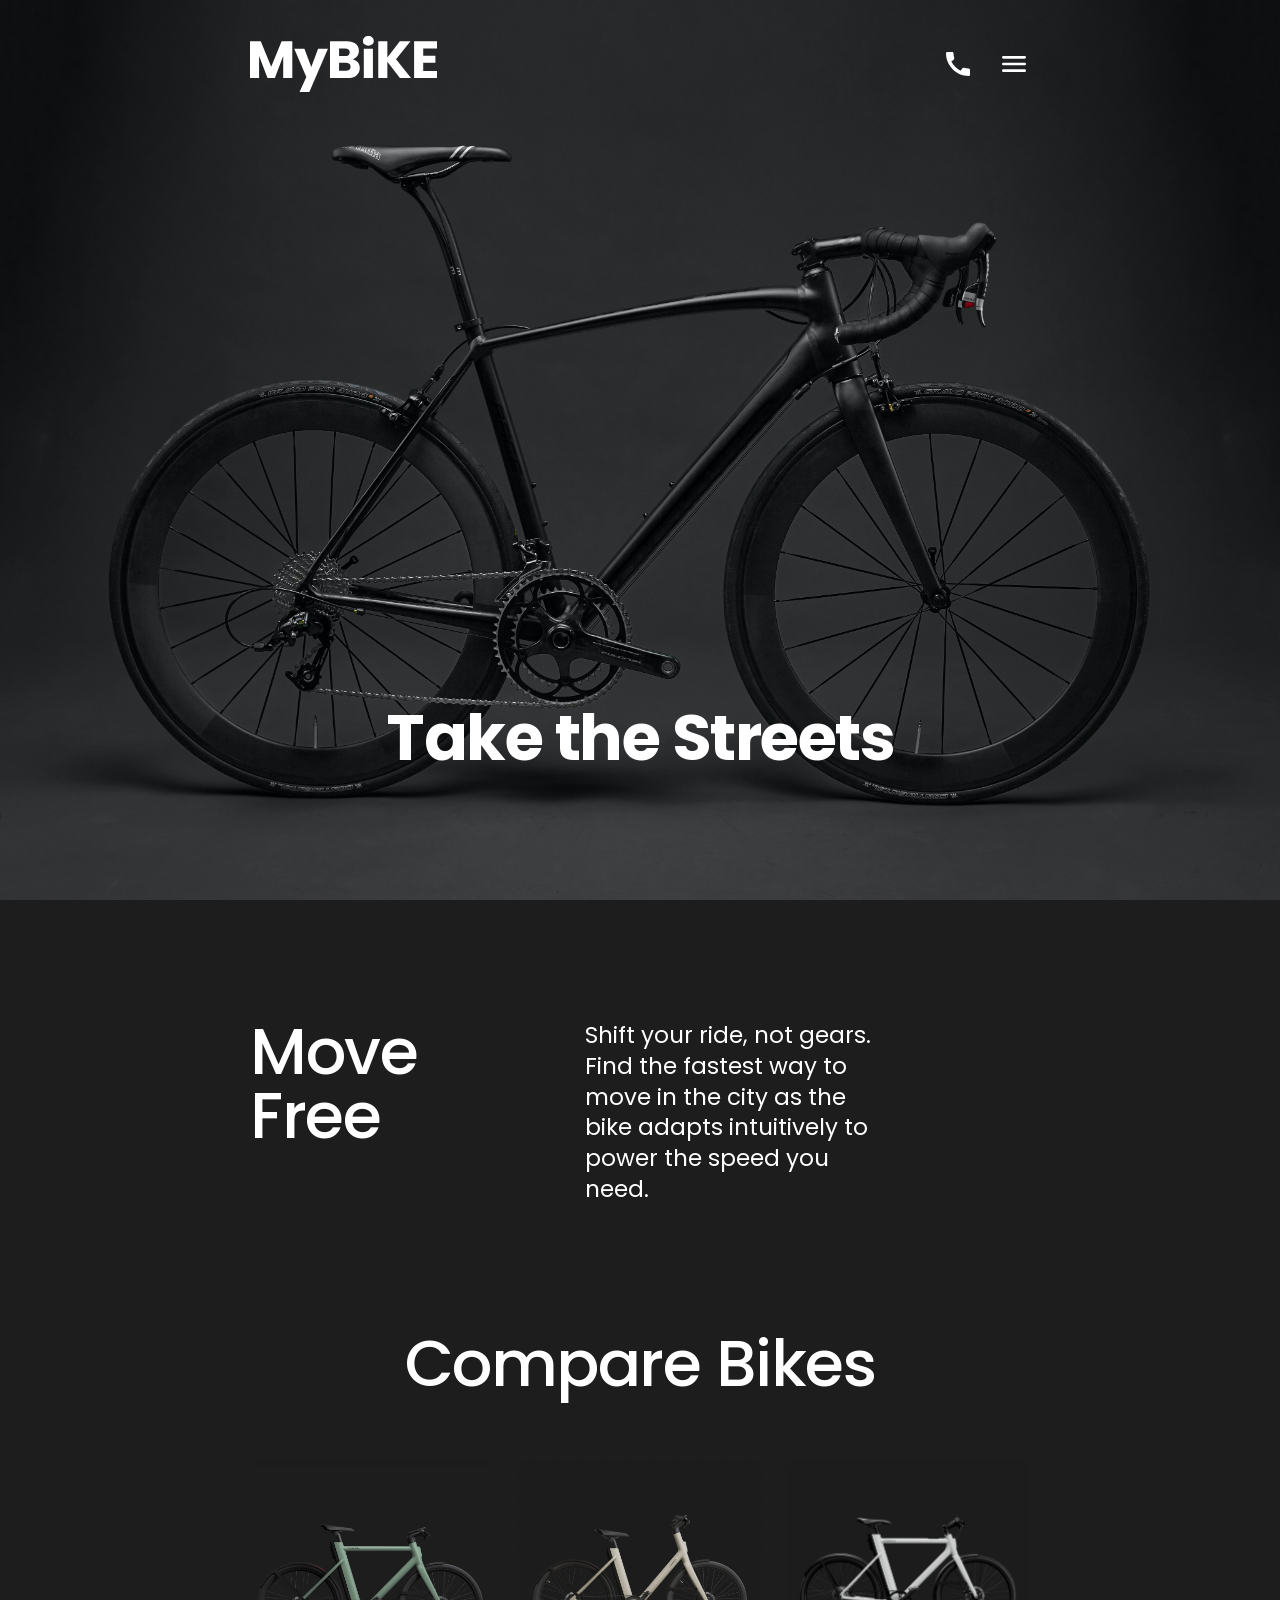
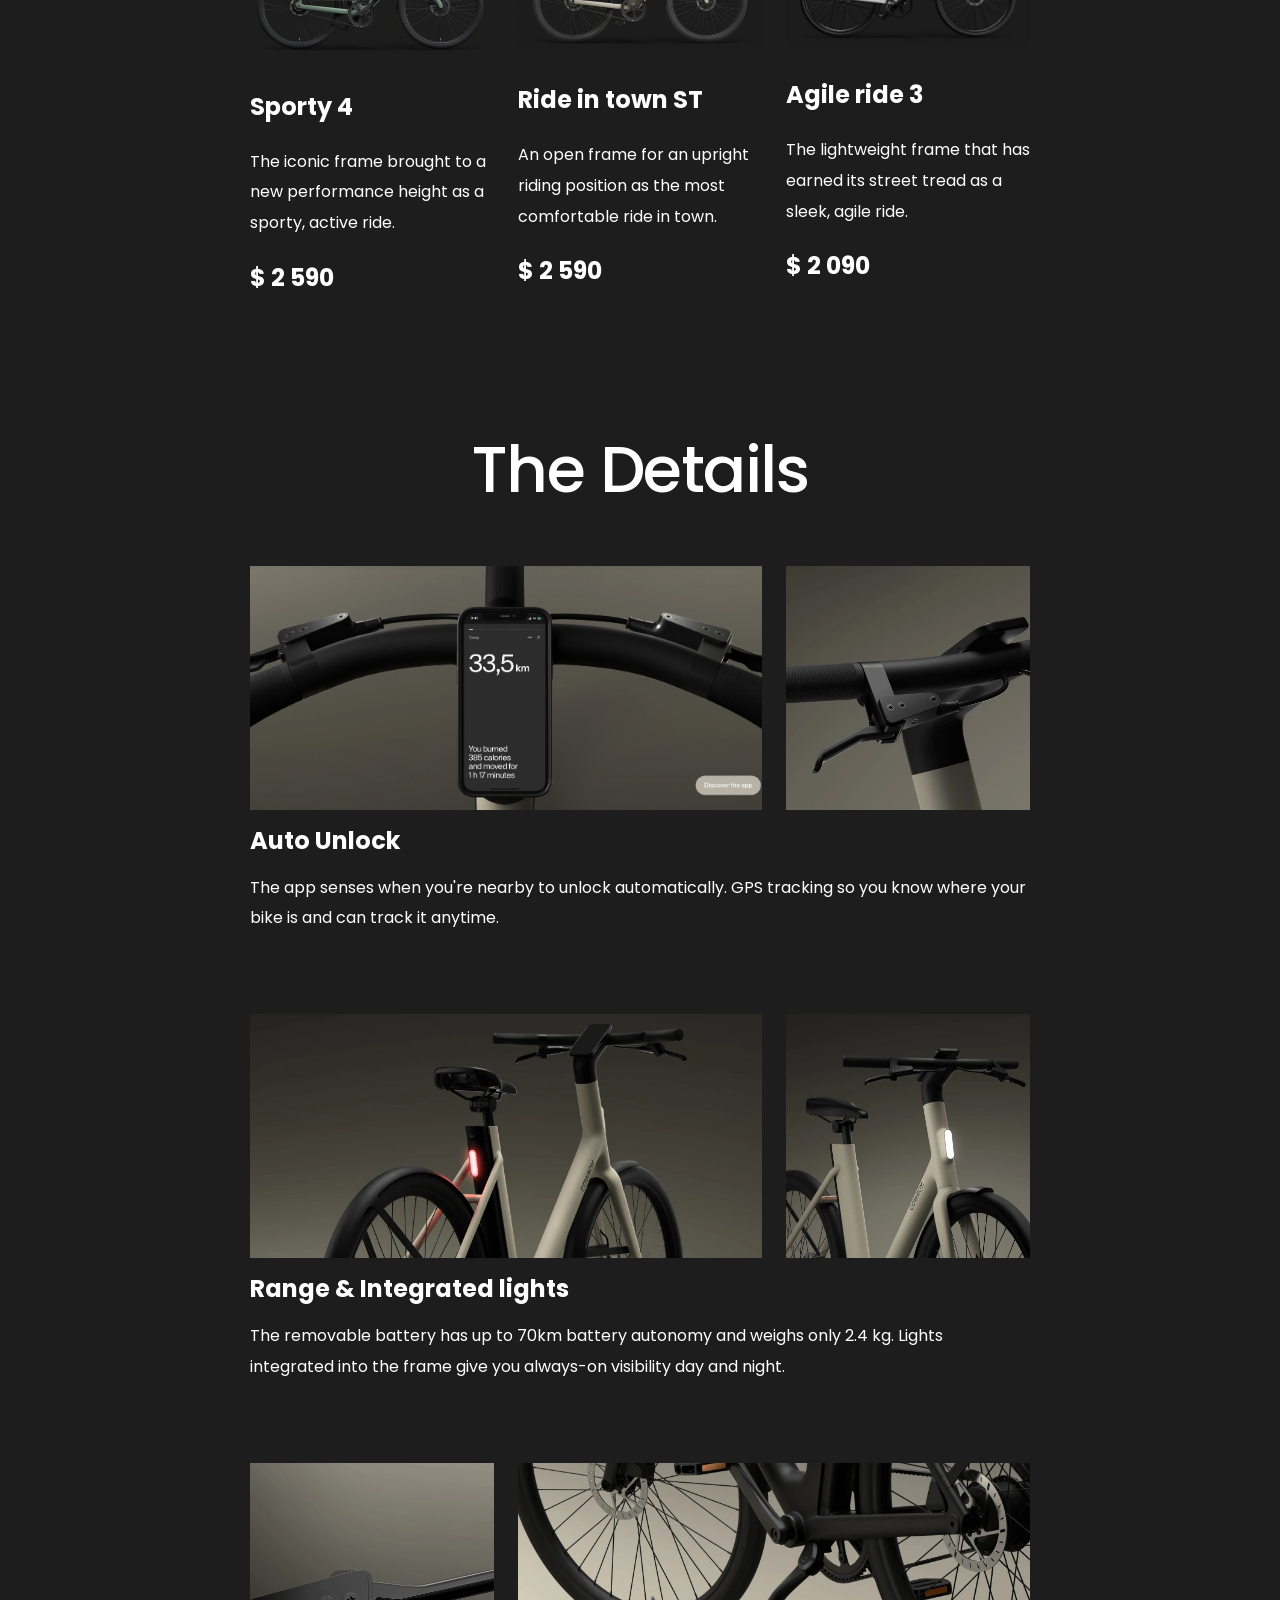
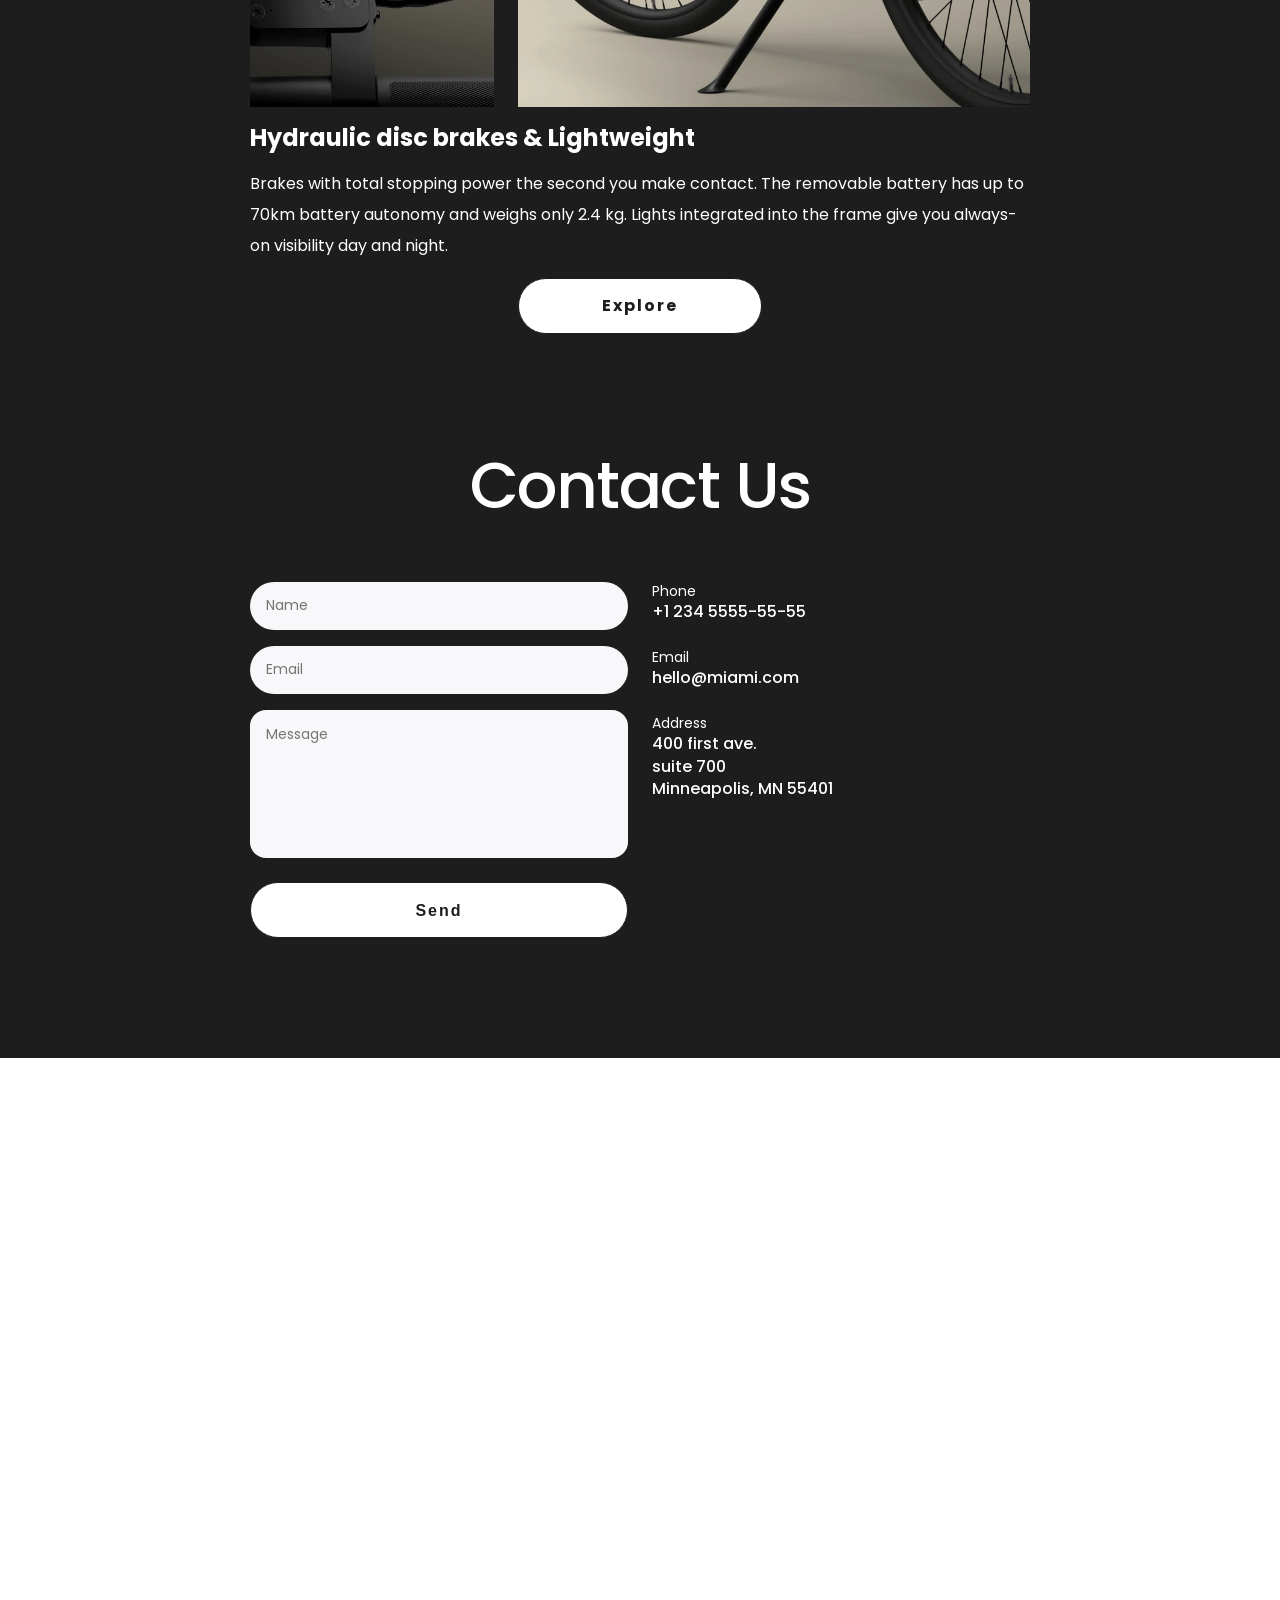
<file: index.html>
<!doctype html><html lang="en" class="page"><head><meta charset="utf-8"><meta name="viewport" content="width=device-width, initial-scale=1.0"><title>MyBike</title><link rel="stylesheet" href="index.76f45bf0.css"><link rel="preconnect" href="https://fonts.googleapis.com"><link rel="preconnect" href="https://fonts.gstatic.com"><link href="https://fonts.googleapis.com/css2?family=Poppins:ital,wght@0,500;0,600;0,700;1,100;1,400;1,500;1,600;1,700&display=swap" rel="stylesheet"><script src="index.cabb280d.js" defer></script></head><body class="page__body"> <header class="header"> <div class="container"> <div class="header__content"> <div class="top-bar"> <a class="top-bar__logo-link" href="#"> <img class="top-bar__logo" src="Property%201=Default.a806cd37.svg" alt="MyBike logo"> </a> <div class="top-bar__icons"> <a href="tel:+1 234 5555-55-55" class="icon icon--call-phone"> <span class="icon__number">+1 234 5555-55-55 </span> </a> <a href="#menu" class="icon icon--burger-menu"></a> </div> </div> <div class="header__bottom"> <h1 class="header__title">Take the Streets</h1> </div> </div> </div> </header> <aside class="menu page__menu" id="menu"> <div class="container"> <div class="menu__top top-bar"> <a class="top-bar__logo-link" href="#"> <img src="Property%201=Menu_logo.42b69e77.svg" alt="MyBike logo menu"> </a> <a href="#" class="icon icon--close"></a> </div> <div class="menu__bottom"> <nav class="menu__nav nav"> <ul class="nav__list"> <li class="nav__item"> <a class="nav__link" href="#">Home</a> </li> <li class="nav__item"> <a class="nav__link" href="#about-us">About Us</a> </li> <li class="nav__item"> <a class="nav__link" href="#compare-bikes">Compare Bikes</a> </li> <li class="nav__item"> <a class="nav__link" href="#details">Details</a> </li> <li class="nav__item"> <a class="nav__link" href="#contacts">Contacts</a> </li> </ul> </nav> <a href="tel:+1 234 5555-55-55" class="menu__phone-number">+1 234 5555-55-55</a> <a href="tel:+1 234 5555-55-55" class="menu__book-test-ride">Book a test ride</a> </div> </div> </aside> <main class="main"> <div class="container"> <div class="main__content"> <section class="about-us section" id="about-us"> <h2 class="about-us__title section__title section__title--align--left">Move Free</h2> <div class="about-us__content"> <p class="about-us__description">Shift your ride, not gears. Find the fastest way to move in the city as the bike adapts intuitively to power the speed you need.</p> </div> </section> <section class="compare-bikes section" id="compare-bikes"> <h2 class="section__title">Compare Bikes</h2> <div class="compare-bikes__products"> <article class="compare-bikes__product product"> <a href="#" class="product__link"> <img src="ffa793c437ea939517652cd41ee797dd863a0409.5944b025.png" alt="Sporty 4" class="product__photo"> </a> <h3 class="product__title">Sporty 4</h3> <p class="product__summary">The iconic frame brought to a new performance height as a sporty, active ride.</p> <p class="product__price">$ 2 590</p> </article> <article class="compare-bikes__product product"> <a href="#" class="product__link"> <img src="1c6ab38654b5d5714893d52b3f3e148baa6c64ea.f81c5136.png" alt="Ride in town ST" class="product__photo"> </a> <h3 class="product__title">Ride in town ST</h3> <p class="product__summary">An open frame for an upright riding position as the most comfortable ride in town.</p> <p class="product__price">$ 2 590</p> </article> <article class="compare-bikes__product product"> <a href="#" class="product__link"> <img src="8b725344db3f03291db7dc8e12575c84feeb427a.7bf0c9f5.png" alt="Agile ride 3" class="product__photo"> </a> <h3 class="product__title">Agile ride 3</h3> <p class="product__summary">The lightweight frame that has earned its street tread as a sleek, agile ride.</p> <p class="product__price">$ 2 090</p> </article> </div> </section> <section class="details section" id="details"> <h2 class="section__title">The Details</h2> <div class="details__wrapper"> <article class="detail"> <div class="detail__photos"> <a href="#" class="detail__link detail__link--wide"> <img src="672a6947d1413efb597cd2eb1ee1a7b54d3867c0.5c050490.png" alt="Auto Unlock" class="detail__photo"> </a> <a href="#" class="detail__link detail__link--square"> <img src="3fec78afaeecf6fee0010b0afbc18cfc2494952b.d96b919b.png" alt="Auto Unlock" class="detail__photo"> </a> </div> <div class="detail__content"> <h3 class="detail__title">Auto Unlock</h3> <p class="detail__description">The app senses when you're nearby to unlock automatically. GPS tracking so you know where your bike is and can track it anytime.</p> </div> </article> <article class="detail"> <div class="detail__photos"> <a href="#" class="detail__link detail__link--wide"> <img src="7cf633168f581eec5ed5c8f2de2052f280f54641.308d4420.png" alt="Range & Integrated lights" class="detail__photo"> </a> <a href="#" class="detail__link detail__link--square"> <img src="4aa80f36942cf3f60de7786a4521813d16340088.738fd969.png" alt="Range & Integrated lights" class="detail__photo"> </a> </div> <div class="detail__content"> <h3 class="detail__title">Range & Integrated lights</h3> <p class="detail__description">The removable battery has up to 70km battery autonomy and weighs only 2.4 kg. Lights integrated into the frame give you always-on visibility day and night.</p> </div> </article> <article class="detail"> <div class="detail__photos"> <a href="#" class="detail__link detail__link--square"> <img src="fca61b738097a073702265a17f038d90b07a2647.17feba18.png" alt="Hydraulic disc brakes & Lightweight" class="detail__photo"> </a> <a href="#" class="detail__link detail__link--wide"> <img src="678ee16f35a813f9ad0ec242e7473e67fd4c326d.63dfcf0e.png" alt="Hydraulic disc brakes & Lightweight" class="detail__photo"> </a> </div> <div class="detail__content"> <h3 class="detail__title">Hydraulic disc brakes & Lightweight</h3> <p class="detail__description">Brakes with total stopping power the second you make contact. The removable battery has up to 70km battery autonomy and weighs only 2.4 kg. Lights integrated into the frame give you always-on visibility day and night.</p> </div> </article> </div> <div class="details__button-container"> <a href="#" class="button button--explore"> Explore </a> </div> </section> <section class="contacts section" id="contacts"> <h2 class="section__title">Contact us</h2> <div class="contacts__content"> <form onsubmit="this.reset(); return false;" class="contacts__form form"> <input class="form__input form__input--name" type="text" placeholder="Name" required> <input class="form__input form__input--email" type="email" placeholder="Email" required> <textarea class="form__input form__input--message" placeholder="Message" required></textarea> <button class="button button--send"> Send </button> </form> <div class="contacts__block"> <div class="contacts__phone contacts__title">Phone <br> <a href="tel:+1 234 5555-55-55" class="contacts__value"> +1 234 5555-55-55 </a> </div> <div class="contacts__email contacts__title">Email <br> <a href="mailto:hello@miami.com" class="contacts__value"> hello@miami.com </a> </div> <div class="contacts__address contacts__title">Address <br> <a target="_blank" href="https://www.google.com/maps?q=400+1st+Ave+S+Minneapolis+MN+55401" class="contacts__value"> 400 first ave.<br>suite 700 <br>Minneapolis, MN 55401 </a> </div> </div> </div> </section> </div> </div> </main> <footer class="footer"></footer> </body></html>
</file>
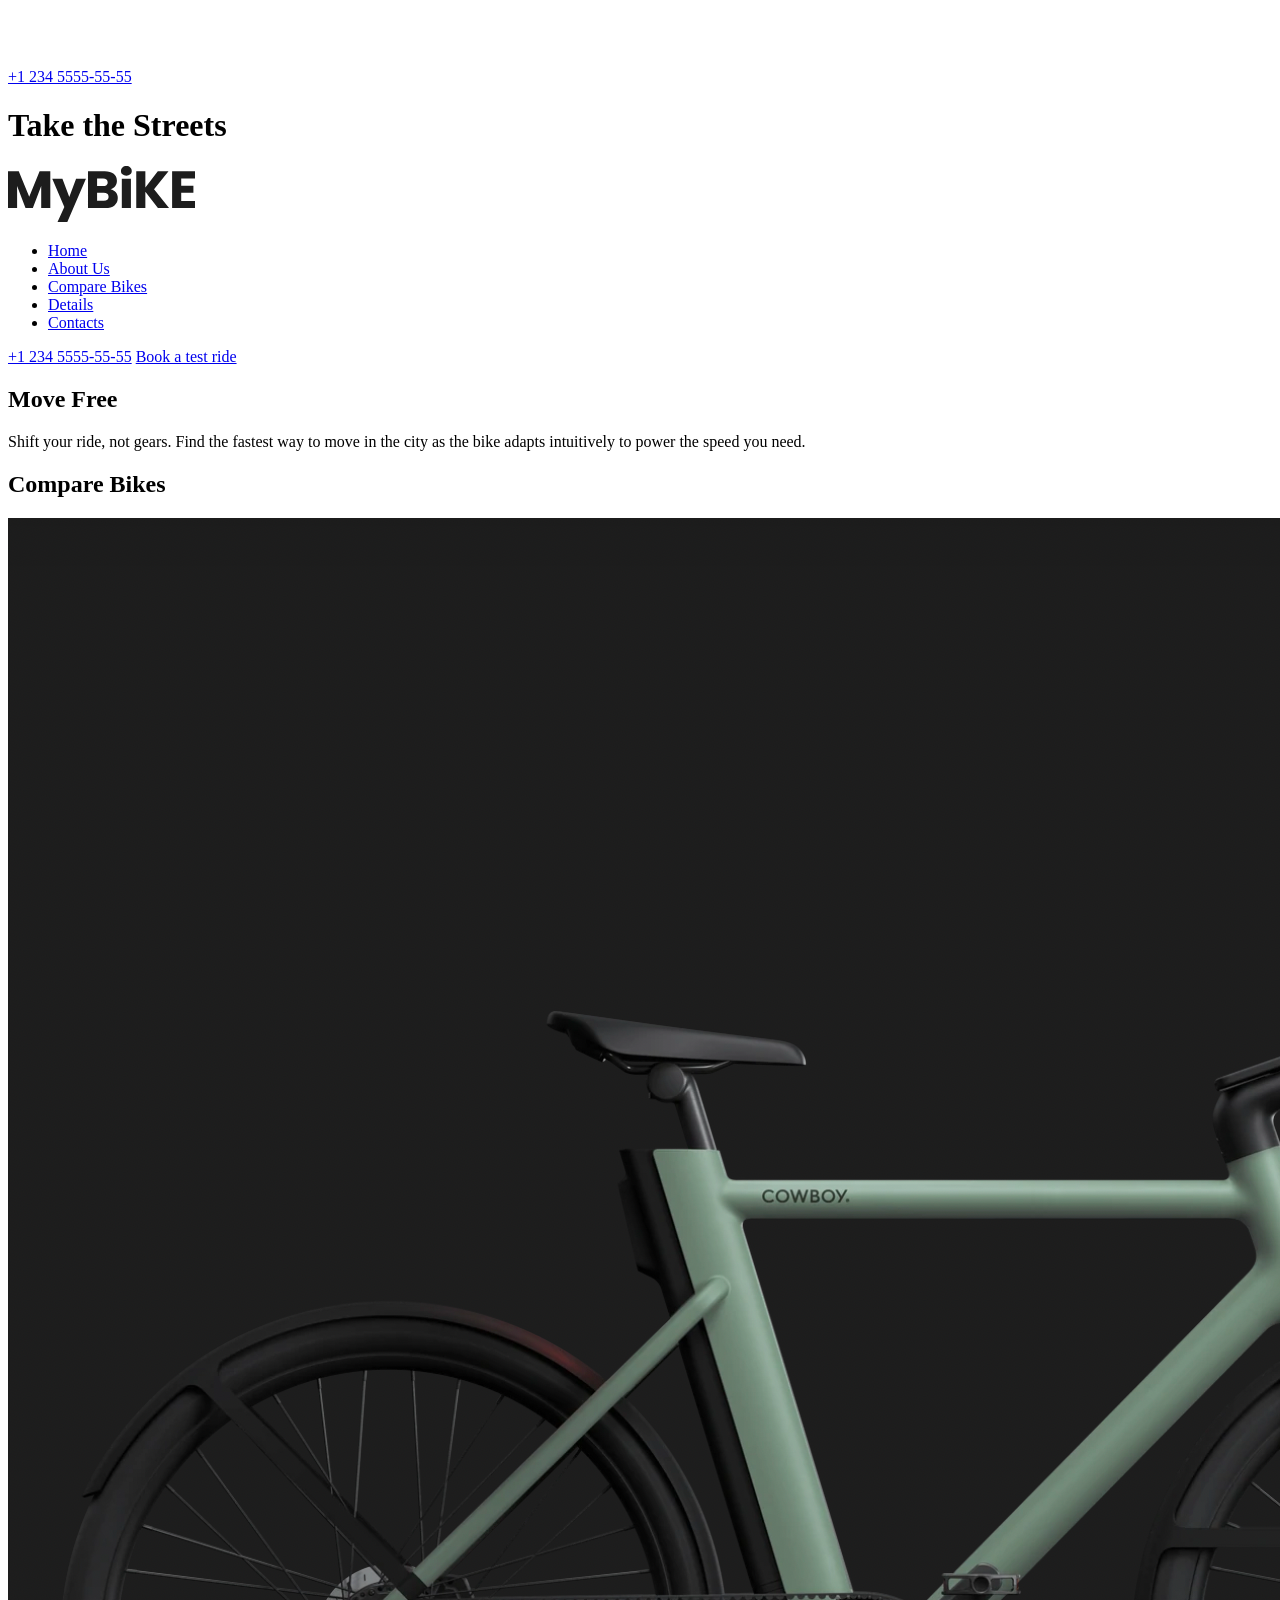
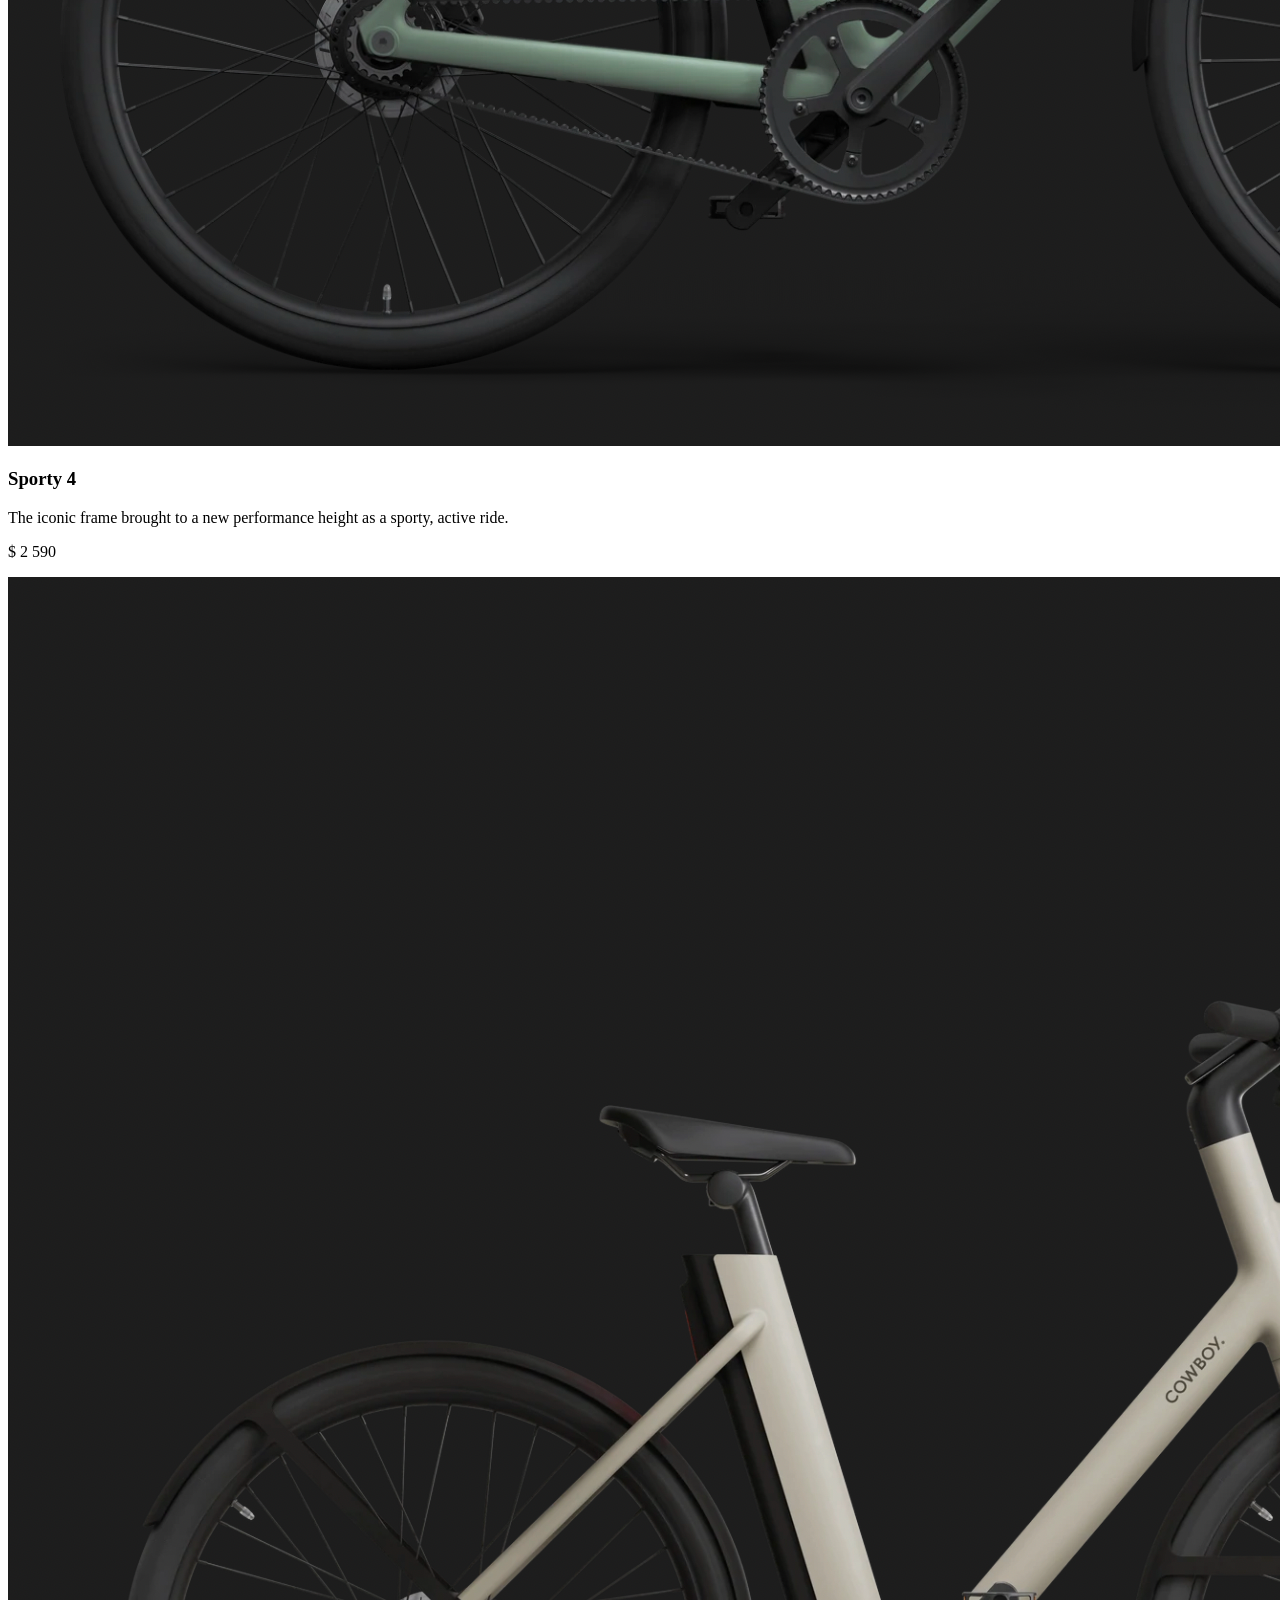
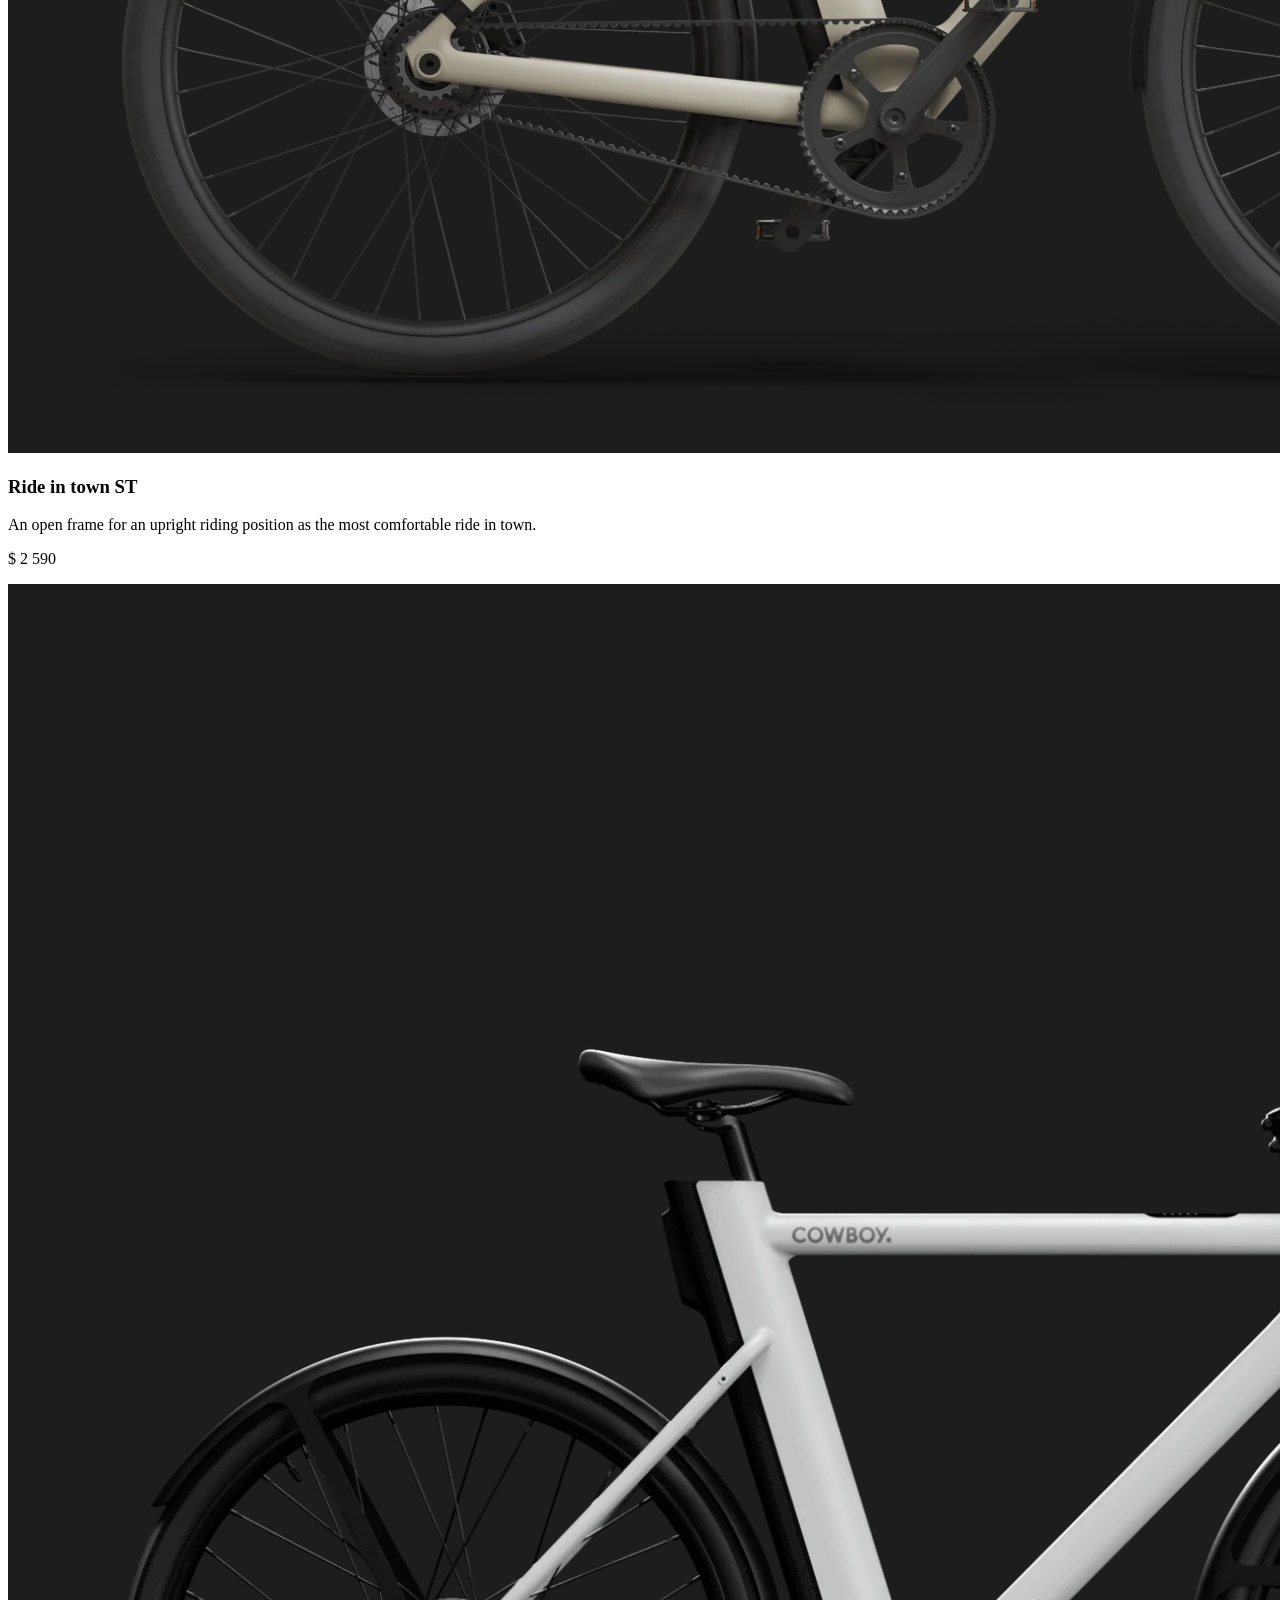
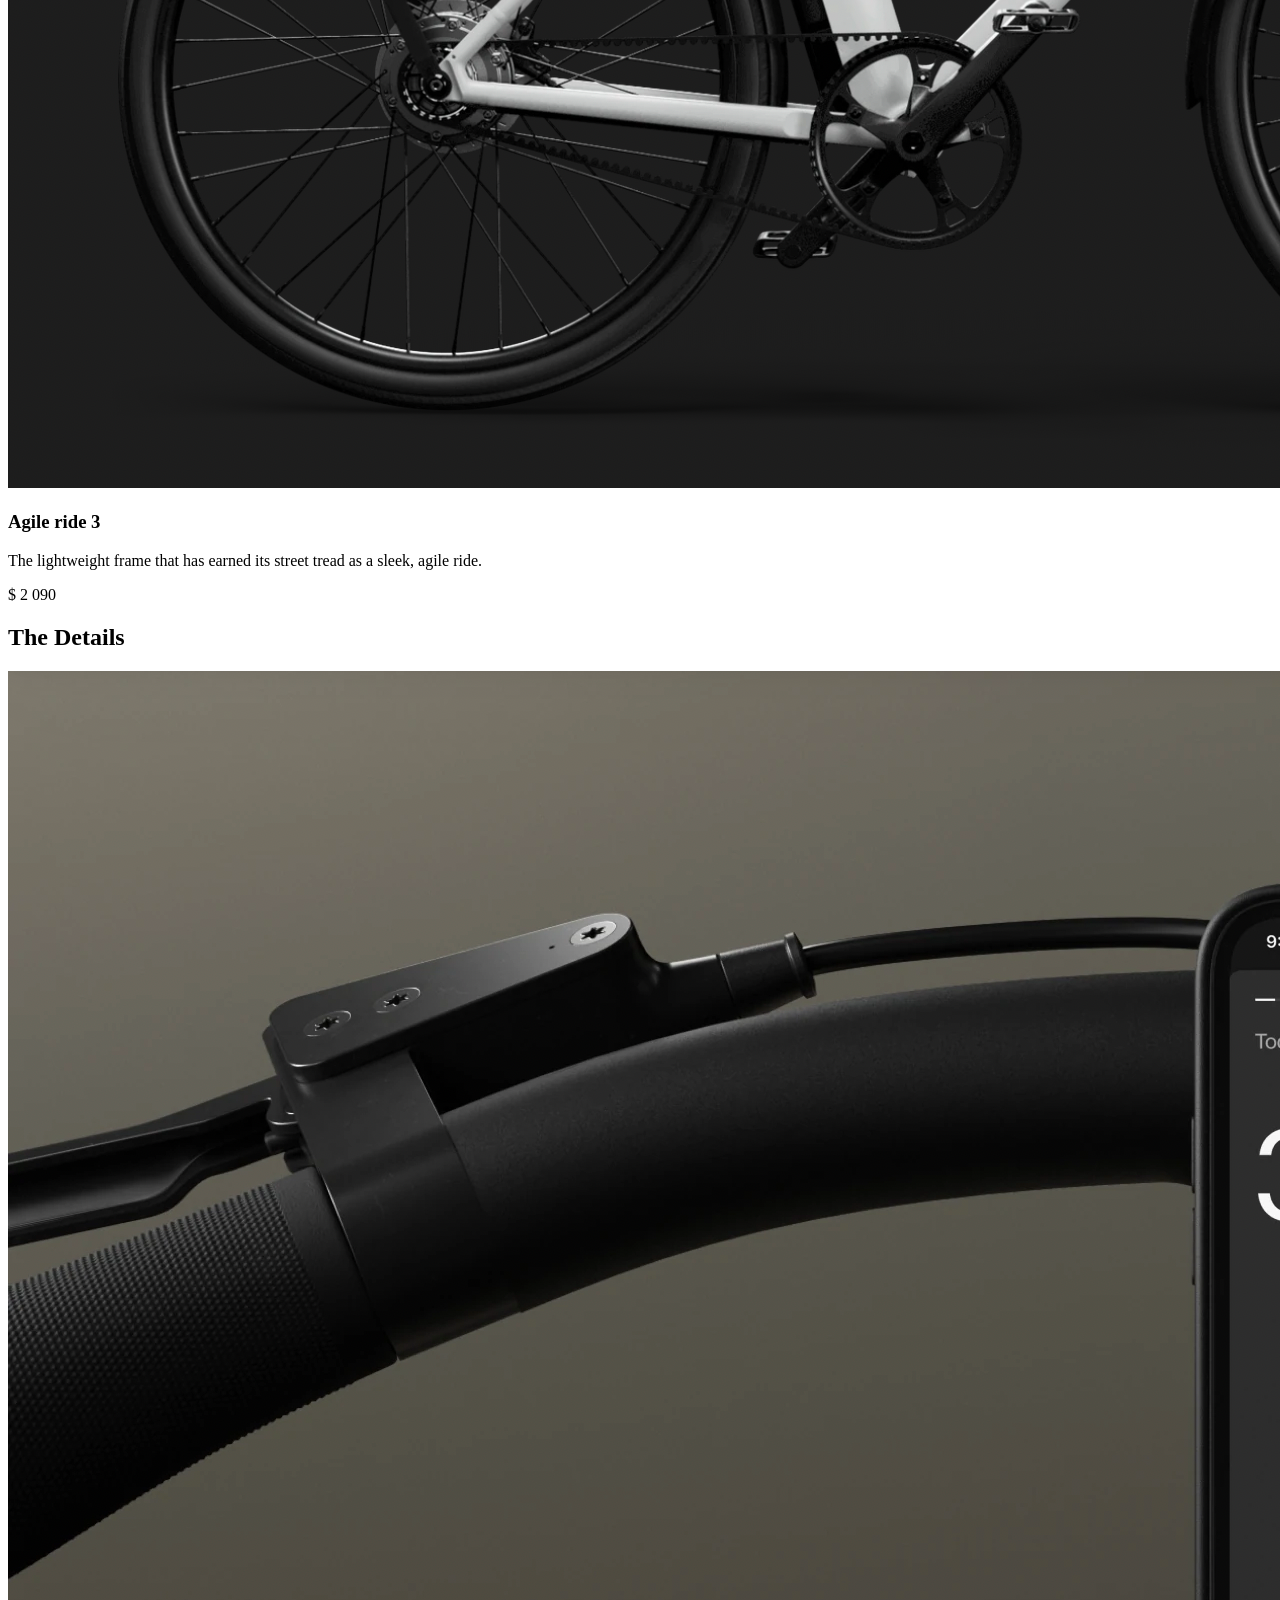
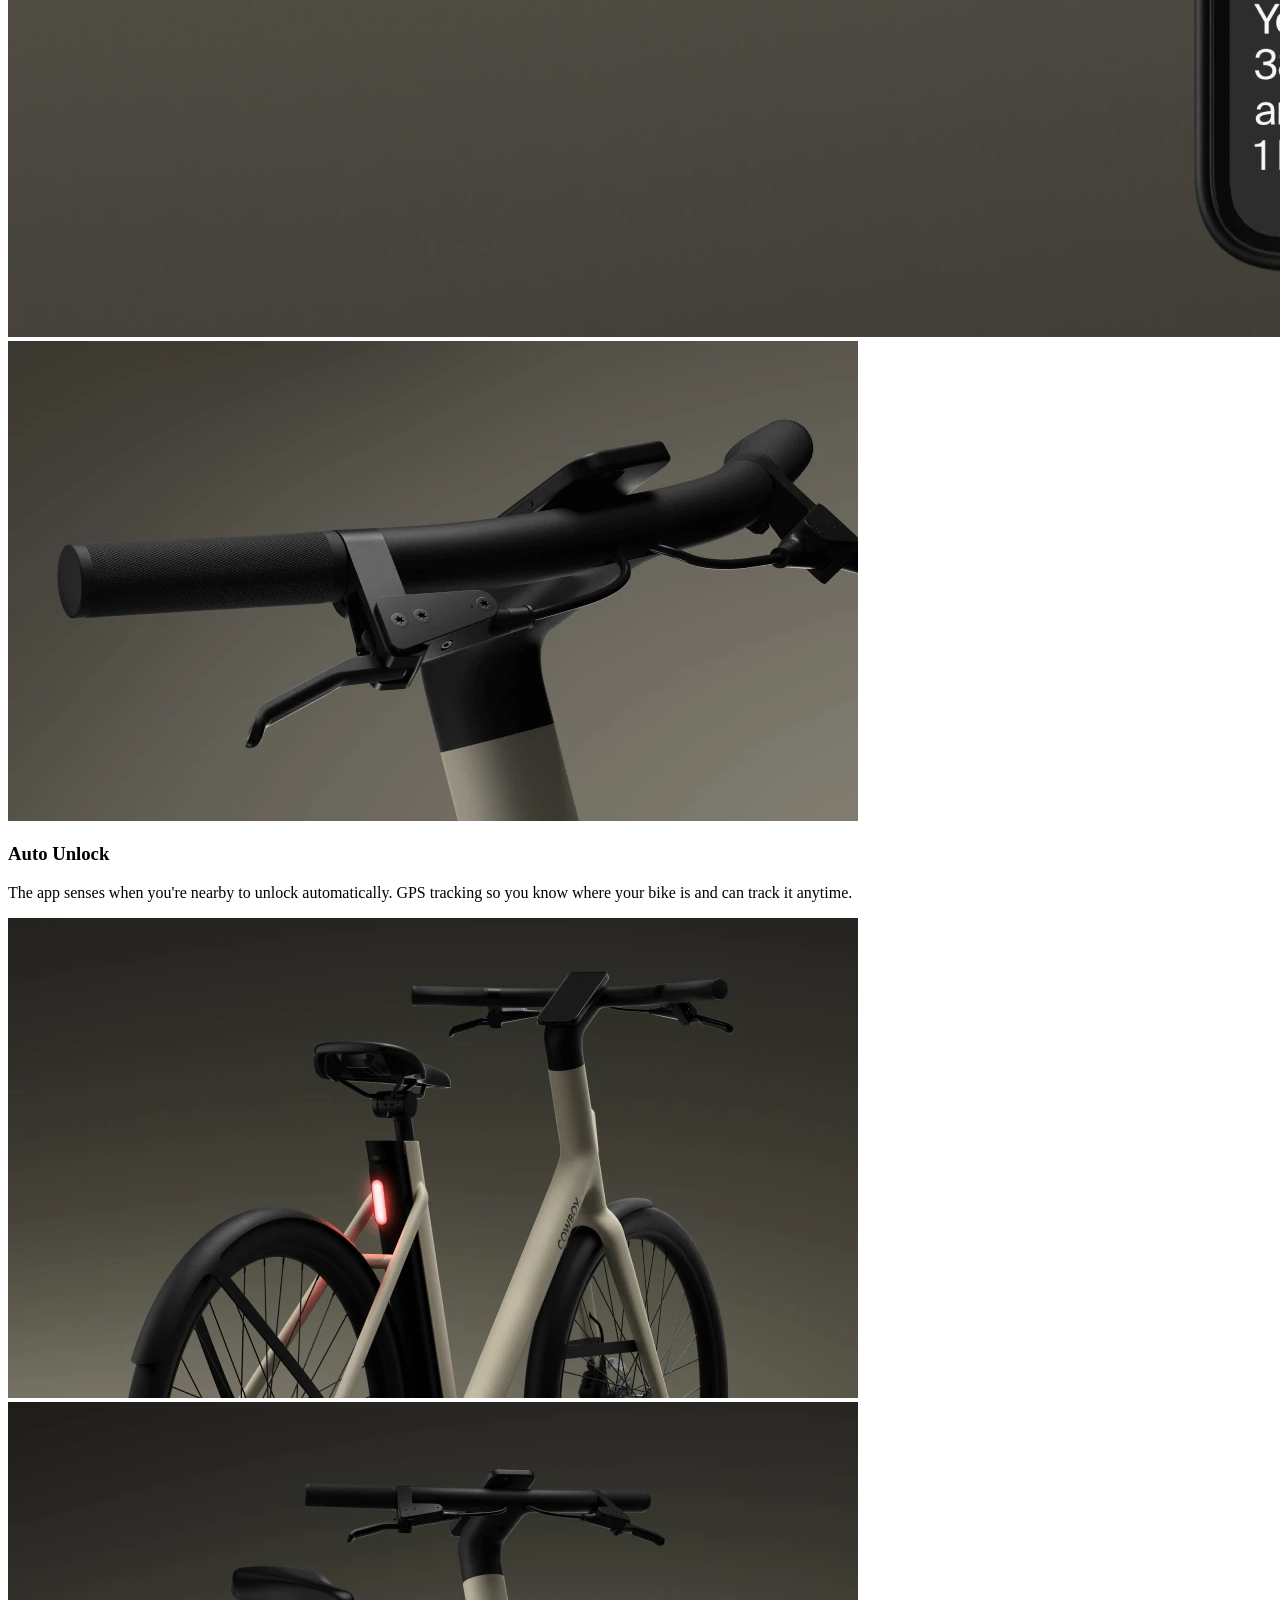
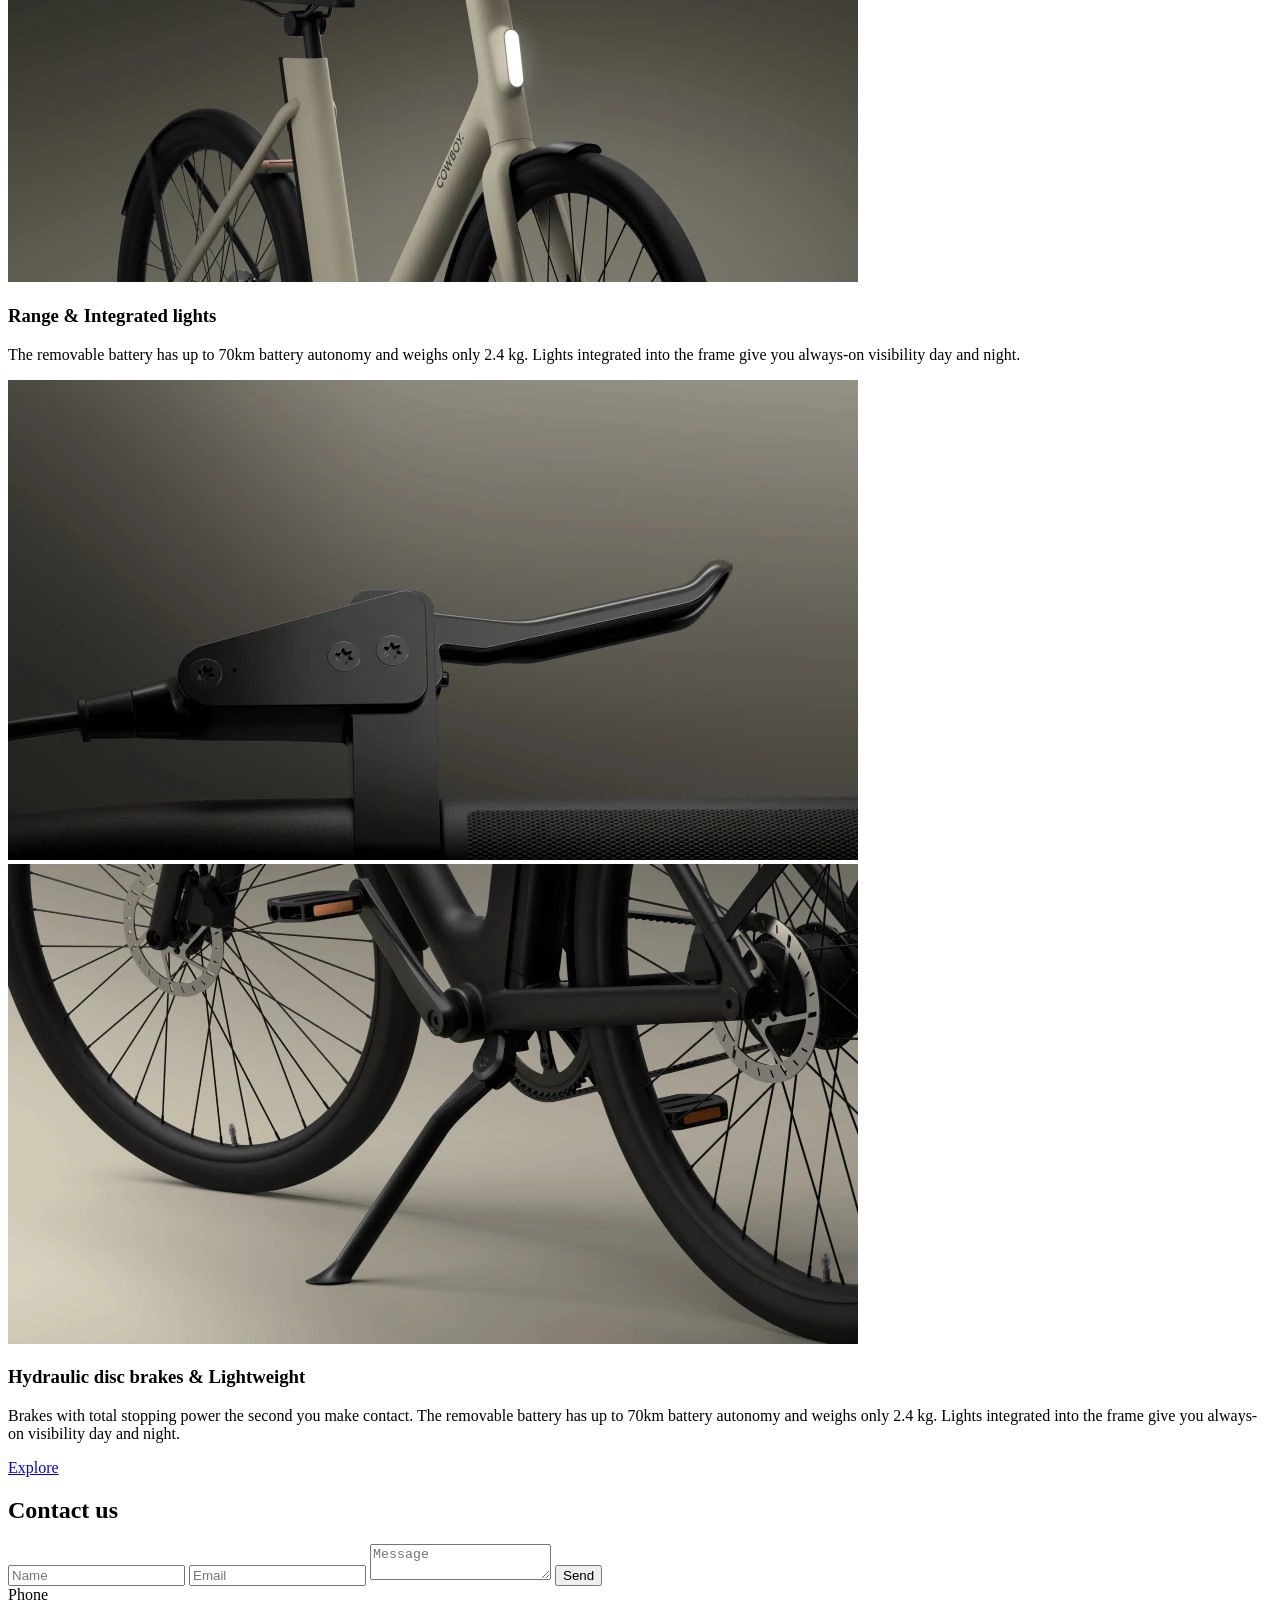
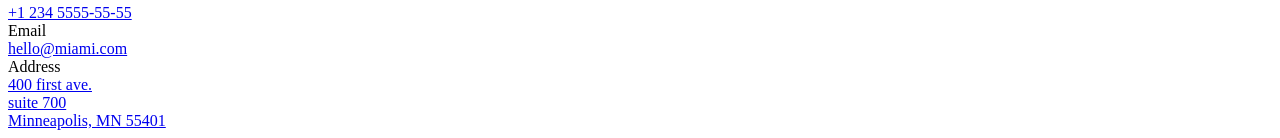
<file: src/index.html>
<!doctype html>
<html lang="en" class="page">
  <head>
    <meta charset="UTF-8" />
    <meta
      name="viewport"
      content="width=device-width, initial-scale=1.0"
    />
    <title>MyBike</title>
    <link
      rel="stylesheet"
      href="./styles/main.scss"
    />
    <link rel="preconnect" href="https://fonts.googleapis.com">
    <link rel="preconnect" href="https://fonts.gstatic.com">
    <link href="https://fonts.googleapis.com/css2?family=Poppins:ital,wght@0,500;0,600;0,700;1,100;1,400;1,500;1,600;1,700&display=swap" rel="stylesheet">
    <script
      src="./scripts/main.js"
      defer
    ></script>
  </head>
  <body class="page__body">
    <header class="header">

      <div class="container">
        <div class="header__content">
          <div class="top-bar">
            <a class="top-bar__logo-link" href="#">
              <img
                class="top-bar__logo"
                src="./images/Property 1=Default.svg"
                alt="MyBike logo"
              >
            </a>
            <div class="top-bar__icons">
              <a href="tel:+1 234 5555-55-55" class="icon icon--call-phone">
                <span class="icon__number">+1 234 5555-55-55 </span>
              </a>
              <a href="#menu" class="icon icon--burger-menu"></a>
            </div>
          </div>
          <div class="header__bottom">
            <h1 class="header__title">Take the Streets</h1>
          </div>
        </div>
      </div>

    </header>

    <aside class="page__menu menu" id="menu">
      <div class="container">
        <div class="top-bar menu__top">
          <a class="top-bar__logo-link" href="#">
            <img
              src="./images/Property 1=Menu_logo.svg"
              alt="MyBike logo menu"
            >
          </a>
          <a href="#" class="icon icon--close"></a>
        </div>
        <div class="menu__bottom">
          <nav class="nav menu__nav">
            <ul class="nav__list">
              <li class="nav__item">
                <a class="nav__link" href="#">Home</a>
              </li>
              <li class="nav__item">
                <a class="nav__link" href="#about-us">About Us</a>
              </li>
              <li class="nav__item">
                <a class="nav__link" href="#compare-bikes">Compare Bikes</a>
              </li>
              <li class="nav__item">
                <a class="nav__link" href="#details">Details</a>
              </li>
              <li class="nav__item">
                <a class="nav__link" href="#contacts">Contacts</a>
              </li>
            </ul>
          </nav>
          <a href="tel:+1 234 5555-55-55" class="menu__phone-number">+1 234 5555-55-55</a>
          <a href="tel:+1 234 5555-55-55" class="menu__book-test-ride">Book a test ride</a>
        </div>
      </div>

    </aside>

    <main class="main">

      <div class="container">
        <div class="main__content">
          <section class="about-us section" id="about-us">
            <h2 class="
              about-us__title
              section__title
              section__title--align--left
            ">Move Free</h2>
            <div class="about-us__content">
              <p class="about-us__description">Shift your ride, not gears. Find the fastest way to move in the city as the bike adapts intuitively to power the speed you need.</p>
            </div>
          </section>
          <section class="compare-bikes section" id="compare-bikes">
            <h2 class="section__title">Compare Bikes</h2>
            <div class="compare-bikes__products">
              <article class="product compare-bikes__product">
                <a href="#" class="product__link">
                  <img
                    src="./images/products/ffa793c437ea939517652cd41ee797dd863a0409.png"
                    alt="Sporty 4"
                    class="product__photo"
                  >
                </a>

                <h3 class="product__title">Sporty 4</h3>
                <p class="product__summary">The iconic frame brought to a new performance height as a sporty, active ride.</p>
                <p class="product__price">$ 2 590</p>
              </article>
              <article class="product compare-bikes__product">
                <a href="#" class="product__link">
                  <img
                    src="./images/products/1c6ab38654b5d5714893d52b3f3e148baa6c64ea.png"
                    alt="Ride in town ST"
                    class="product__photo"
                  >
                </a>
                <h3 class="product__title">Ride in town ST</h3>
                <p class="product__summary">An open frame for an upright riding position as the most comfortable ride in town.</p>
                <p class="product__price">$ 2 590</p>
              </article>
              <article class="product compare-bikes__product">
                <a href="#" class="product__link">
                  <img
                    src="./images/products/8b725344db3f03291db7dc8e12575c84feeb427a.png"
                    alt="Agile ride 3"
                    class="product__photo"
                  >
                </a>
                <h3 class="product__title">Agile ride 3</h3>
                <p class="product__summary">The lightweight frame that has earned its street tread as a sleek, agile ride.</p>
                <p class="product__price">$ 2 090</p>
              </article>
            </div>
          </section>
          <section class="details section" id="details">
            <h2 class="section__title">The Details</h2>

            <div class="details__wrapper">
              <article class="detail">
                <div class="detail__photos">
                  <a href="#" class="detail__link detail__link--wide">
                    <img
                      src="./images/details/672a6947d1413efb597cd2eb1ee1a7b54d3867c0.png"
                      alt="Auto Unlock"
                      class="detail__photo"
                    >
                  </a>
                  <a href="#" class="detail__link detail__link--square">
                    <img
                      src="./images/details/3fec78afaeecf6fee0010b0afbc18cfc2494952b.png"
                      alt="Auto Unlock"
                      class="detail__photo"
                    >
                  </a>
                </div>
                <div class="detail__content">
                  <h3 class="detail__title">Auto Unlock</h3>
                  <p class="detail__description">The app senses when you're nearby to unlock automatically. GPS tracking so you know where your bike is and can track it anytime.</p>
                </div>
              </article>

              <article class="detail">
                <div class="detail__photos">
                  <a href="#" class="detail__link detail__link--wide">
                    <img
                      src="./images/details/7cf633168f581eec5ed5c8f2de2052f280f54641.png"
                      alt="Range & Integrated lights"
                      class="detail__photo"
                    >
                  </a>
                  <a href="#" class="detail__link detail__link--square">
                    <img
                      src="./images/details/4aa80f36942cf3f60de7786a4521813d16340088.png"
                      alt="Range & Integrated lights"
                      class="detail__photo"
                    >
                  </a>
                </div>
                <div class="detail__content">
                  <h3 class="detail__title">Range & Integrated lights</h3>
                  <p class="detail__description">The removable battery has up to 70km battery autonomy and weighs only 2.4 kg. Lights integrated into the frame give you always-on visibility day and night.</p>
                </div>
              </article>

              <article class="detail">
                <div class="detail__photos">
                  <a href="#" class="detail__link detail__link--square">
                    <img
                      src="./images/details/fca61b738097a073702265a17f038d90b07a2647.png"
                      alt="Hydraulic disc brakes & Lightweight"
                      class="detail__photo"
                    >
                  </a>
                  <a href="#" class="detail__link detail__link--wide">
                    <img
                      src="./images/details/678ee16f35a813f9ad0ec242e7473e67fd4c326d.png"
                      alt="Hydraulic disc brakes & Lightweight"
                      class="detail__photo"
                    >
                  </a>
                </div>
                <div class="detail__content">
                  <h3 class="detail__title">Hydraulic disc brakes & Lightweight</h3>
                  <p class="detail__description">Brakes with total stopping power the second you make contact. The removable battery has up to 70km battery autonomy and weighs only 2.4 kg. Lights integrated into the frame give you always-on visibility day and night.</p>
                </div>
              </article>
            </div>

            <div class="details__button-container">
              <a href="#" class="button button--explore">
                Explore
              </a>
            </div>
          </section>
          <section class="contacts section" id="contacts">
            <h2 class="section__title">Contact us</h2>
            <div class="contacts__content">
              <form onsubmit="this.reset(); return false;" class="contacts__form form">
                <input
                  class="form__input form__input--name"
                  type="text"
                  placeholder="Name"
                  required
                >
                <input
                  class="form__input form__input--email"
                  type="email"
                  placeholder="Email"
                  required
                >
                <textarea
                  class="form__input form__input--message"
                  placeholder="Message"
                  required
                ></textarea>
                <button class="button button--send">
                  Send
                </button>
              </form>
              <div class="contacts__block">
                <div class="contacts__phone contacts__title">Phone <br>
                  <a
                    href="tel:+1 234 5555-55-55"
                    class="contacts__value"
                  >
                    +1 234 5555-55-55
                  </a>
                </div>
                <div class="contacts__email contacts__title">Email <br>
                  <a
                    href="mailto:hello@miami.com"
                    class="contacts__value"
                  >
                    hello@miami.com
                  </a>
                </div>
                <div class="contacts__address contacts__title">Address <br>
                  <a
                    target="_blank"
                    href="https://www.google.com/maps?q=400+1st+Ave+S+Minneapolis+MN+55401"
                    class="contacts__value"
                  >
                    400 first ave.<br>suite 700 <br>Minneapolis, MN 55401
                  </a>
                </div>
              </div>
            </div>
          </section>
        </div>
      </div>

    </main>

    <footer class="footer"></footer>
  </body>
</html>
</file>
<file: index.76f45bf0.css>
:root{--fs-extra-small:12px;--fs-forms-small:14px;--fs-small:16px;--fs-medium:22px;--fs-description:23px;--fs-h2:24px;--fs-extra-medium:32px;--fs-extra-medium-tablet:48px;--fs-extra-medium-desktop:64px;--fs-extra-large:36px;--fs-extra-large-tablet:64px;--main-accent-1000:#fff;--main-accent-800:#f8f8fa;--main-accent-700:#d5d7de;--main-accent-400:#c2c2c2;--main-accent-300:#292929;--main-accent-200:#1d1d1d}.container{padding-left:20px;padding-right:20px}@media (min-width:488px){.container{padding-left:72px;padding-right:72px}}@media (min-width:1260px){.container{max-width:1020px;margin-left:auto;margin-right:auto;padding-left:120px;padding-right:120px}}.header{background-image:url(Cover_photo.ab0b3229.png);background-position:100%;background-size:cover}.header__content{-ms-flex-direction:column;flex-direction:column;-ms-flex-pack:justify;justify-content:space-between;height:100vh;display:-ms-flexbox;display:flex}.header__bottom{padding-bottom:88px}@media (min-width:488px){.header__bottom{padding-bottom:130px}}.header__title{font-weight:700;font-style:Bold;font-size:var(--fs-extra-large);letter-spacing:-1.5px;text-align:center;vertical-align:middle;margin:0;line-height:100%}@media (min-width:488px){.header__title{font-size:var(--fs-extra-large-tablet)}}.footer{z-index:-1;background-image:url(2574fbad1c094ad4c8353146ae542cdd57fefd77.dc345624.png);background-position:50%;background-repeat:no-repeat;background-size:cover;width:100%;height:200px;position:sticky;bottom:0}@media (min-width:488px){.footer{height:480px}}@media (min-width:1260px){.footer{height:555px}}.menu{color:var(--main-accent-200);box-sizing:border-box;background-color:var(--main-accent-400);text-transform:uppercase;height:100vh;font-weight:600;overflow:auto}.menu__nav{font-size:var(--fs-medium);margin-bottom:40px}.menu__phone-number{color:inherit;margin-bottom:16px;line-height:27px;text-decoration:none;display:block}.menu__book-test-ride{color:inherit;font-size:var(--fs-extra-small);letter-spacing:2px;border-bottom:1px solid #1d1d1d;width:fit-content;padding-bottom:8px;line-height:16px;text-decoration:none;display:block}.menu__top{z-index:1;margin-bottom:32px;position:sticky;top:0}@media (min-width:488px){.menu__top{margin-bottom:0}}.top-bar{z-index:0;-ms-flex-pack:justify;justify-content:space-between;-ms-flex-align:center;align-items:center;padding-top:24px;padding-bottom:24px;display:-ms-flexbox;display:flex}@media (min-width:488px){.top-bar{padding-top:36px;padding-bottom:36px}}.top-bar__icons{gap:24px;display:-ms-flexbox;display:flex}.top-bar__logo-link{display:-ms-flexbox;display:flex}.top-bar__logo{height:38px;transition:transform .3s}@media (min-width:488px){.top-bar__logo{height:56px}}.top-bar__logo:hover{z-index:2;transform:scale(1.2)}.nav__list{-ms-flex-direction:column;flex-direction:column;gap:32px;margin:0;padding:0;list-style:none;display:-ms-flexbox;display:flex}.nav__link{color:inherit;letter-spacing:2px;text-decoration:none;position:relative}.nav__link:after{content:"";background-color:var(--main-accent-200);transform-origin:0;width:100%;height:1px;transition:transform .3s;display:block;position:absolute;bottom:-8px;transform:scaleX(0)}.nav__link:hover:after{transform:scaleX(1)}.icon{background-repeat:no-repeat;background-size:cover;width:24px;height:24px;transition:transform .3s;display:block}.icon:hover{z-index:2;transform:scale(1.2)}@media (min-width:488px){.icon{width:32px;height:32px}}.icon__number{color:var(--main-accent-1000);white-space:nowrap;font-weight:700;font-size:var(--fs-extra-small);letter-spacing:2px;text-transform:uppercase;pointer-events:none;opacity:0;text-decoration:none;transition:opacity .3s,transform .3s;position:absolute;right:calc(100% + 10px);transform:translate(-100%)}.icon--call-phone{background-image:url(Icon-Phone-call.673d48f7.svg);position:relative}@media (min-width:1260px){.icon--call-phone:hover .icon__number{opacity:1;transform:translate(0%)}}.icon--burger-menu{background-image:url(Icon-Burger-menu.d4d5103b.svg)}.icon--burger-menu:hover{background-image:url(Icon-Burger-menu-hover.d4e17b24.svg)}.icon--close{background-image:url(Icon-Close.a33213b2.svg)}.page{color:var(--main-accent-1000);font-family:Poppins,sans-serif;font-size:var(--fs-medium);scroll-behavior:smooth;line-height:140%}.page__body{min-width:320px;margin:0}.page__menu{opacity:0;pointer-events:none;transition:transform .5s,opacity .5s;position:fixed;top:0;left:0;right:0;transform:translate(-100%)}.page__menu:target{opacity:1;pointer-events:all;transform:translate(0)}.page:has(.page__menu:target){overflow:hidden}.section__title{font-weight:500;font-size:var(--fs-extra-medium);letter-spacing:-1.5px;text-align:center;text-transform:capitalize;margin:0 0 48px;line-height:100%}@media (min-width:488px){.section__title{font-size:var(--fs-extra-medium-tablet);margin-bottom:64px}}@media (min-width:1260px){.section__title{font-size:var(--fs-extra-medium-desktop)}}.section__title--align--left{text-align:left}.product__title{font-weight:700;font-size:var(--fs-h2)}.product__photo{width:100%;transition:transform .3s}.product__link:hover .product__photo{transform:scale(1.2)}.product__summary{font-weight:400;font-size:var(--fs-small)}.product__price{font-weight:700;font-size:var(--fs-h2)}.compare-bikes__products{--columns:2;grid-template-columns:repeat(var(--columns),1fr);gap:92px 20px;display:grid}@media (min-width:488px){.compare-bikes__products{--columns:6;column-gap:24px}}@media (min-width:1260px){.compare-bikes__products{--columns:12}}.compare-bikes__product{grid-column:1/-1}@media (min-width:488px){.compare-bikes__product{grid-column:2/-2}}@media (min-width:1260px){.compare-bikes__product{grid-column:span 4}}.about-us{--columns:2;grid-template-columns:repeat(var(--columns),1fr);column-gap:20px;display:grid}@media (min-width:488px){.about-us{--columns:6;column-gap:24px}}@media (min-width:1260px){.about-us{--columns:12}}.about-us__title{grid-column:1/-1}@media (min-width:488px){.about-us__title{grid-column:span 3}}@media (min-width:1260px){.about-us__title{grid-column:span 5}}.about-us__content{grid-column:1/-1}@media (min-width:488px){.about-us__content{grid-column:span 3}}@media (min-width:1260px){.about-us__content{grid-column:span 5}}.about-us__description{font-size:var(--fs-description);margin:0}.details__wrapper{row-gap:40px;display:grid}@media (min-width:488px){.details__wrapper{row-gap:64px}}.details__button-container{--columns:2;grid-template-columns:repeat(var(--columns),1fr);column-gap:20px;display:grid}@media (min-width:488px){.details__button-container{--columns:6;column-gap:24px}}@media (min-width:1260px){.details__button-container{--columns:12}}.detail__photos{--columns:2;grid-template-columns:repeat(var(--columns),1fr);column-gap:20px;margin-bottom:16px;display:grid}@media (min-width:488px){.detail__photos{--columns:6;column-gap:24px}}@media (min-width:1260px){.detail__photos{--columns:12}}.detail__link{position:relative}@media (min-width:488px){.detail__link--wide{grid-column:span 4}}@media (min-width:1260px){.detail__link--wide{grid-column:span 8}}.detail__link--square{height:0;padding-bottom:100%}@media (min-width:488px){.detail__link--square{grid-column:span 2}}@media (min-width:1260px){.detail__link--square{grid-column:span 4}}.detail__photo{object-fit:cover;width:100%;height:100%;transition:transform .3s;position:absolute}.detail__photo:hover{z-index:2;transform:scale(1.2)}.detail__title{font-weight:700;font-size:var(--fs-h2);margin:0}.detail__description{font-weight:400;font-size:var(--fs-small)}.button{background-color:var(--main-accent-1000);color:var(--main-accent-200);letter-spacing:2px;text-align:center;font-weight:700;font-size:var(--fs-small);box-sizing:border-box;border:1px solid var(--main-accent-200);border-radius:40px;-ms-flex-pack:center;justify-content:center;-ms-flex-align:center;align-items:center;width:100%;height:56px;line-height:27px;text-decoration:none;transition:box-shadow .3s;display:-ms-flexbox;display:flex}.button:hover{z-index:2;box-shadow:1px 4px 16px rgba(232,232,240,.4)}.button:active{z-index:2;box-shadow:1px 4px 16px rgba(232,232,240,.64)}.button--explore{grid-column:1/-1}@media (min-width:488px){.button--explore{grid-column:2/-2}}@media (min-width:1260px){.button--explore{grid-column:5/-5}}.button--send{cursor:pointer}.contacts__content{--columns:2;grid-template-columns:repeat(var(--columns),1fr);column-gap:20px;display:grid}@media (min-width:488px){.contacts__content{--columns:6;column-gap:24px}}@media (min-width:1260px){.contacts__content{--columns:12}}.contacts__title{font-weight:400;font-size:var(--fs-forms-small);margin-bottom:8px;line-height:140%}.contacts__value{color:inherit;font-weight:500;font-size:var(--fs-small);margin-bottom:24px;line-height:140%;text-decoration:none;display:block}.contacts__value:hover{color:var(--main-accent-400)}.contacts__block{grid-column:1/-1}@media (min-width:488px){.contacts__block{grid-column:4/-1}}@media (min-width:1260px){.contacts__block{grid-column:7/-1}}.form{grid-column:1/-1}@media (min-width:488px){.form{grid-column:1/4}}@media (min-width:1260px){.form{grid-column:1/7}}.form__input{background-color:var(--main-accent-800);font-weight:400;font-size:var(--fs-forms-small);resize:none;border:none;border-radius:40px;outline:none;width:100%;height:48px;margin-bottom:16px;padding:14px 16px;font-family:inherit;transition:border .3s}.form__input:hover{z-index:2;border:1px solid var(--main-accent-700)}.form__input:active,.form__input:focus{z-index:2;border:1px solid var(--main-accent-300)}.form__input--message{border-radius:16px;height:148px}*{box-sizing:border-box}.main{background-color:var(--main-accent-200)}.main__content{row-gap:96px;padding-top:96px;padding-bottom:96px;display:grid}@media (min-width:488px){.main__content{row-gap:120px;padding-top:120px;padding-bottom:120px}}
/*# sourceMappingURL=index.76f45bf0.css.map */
</file>
